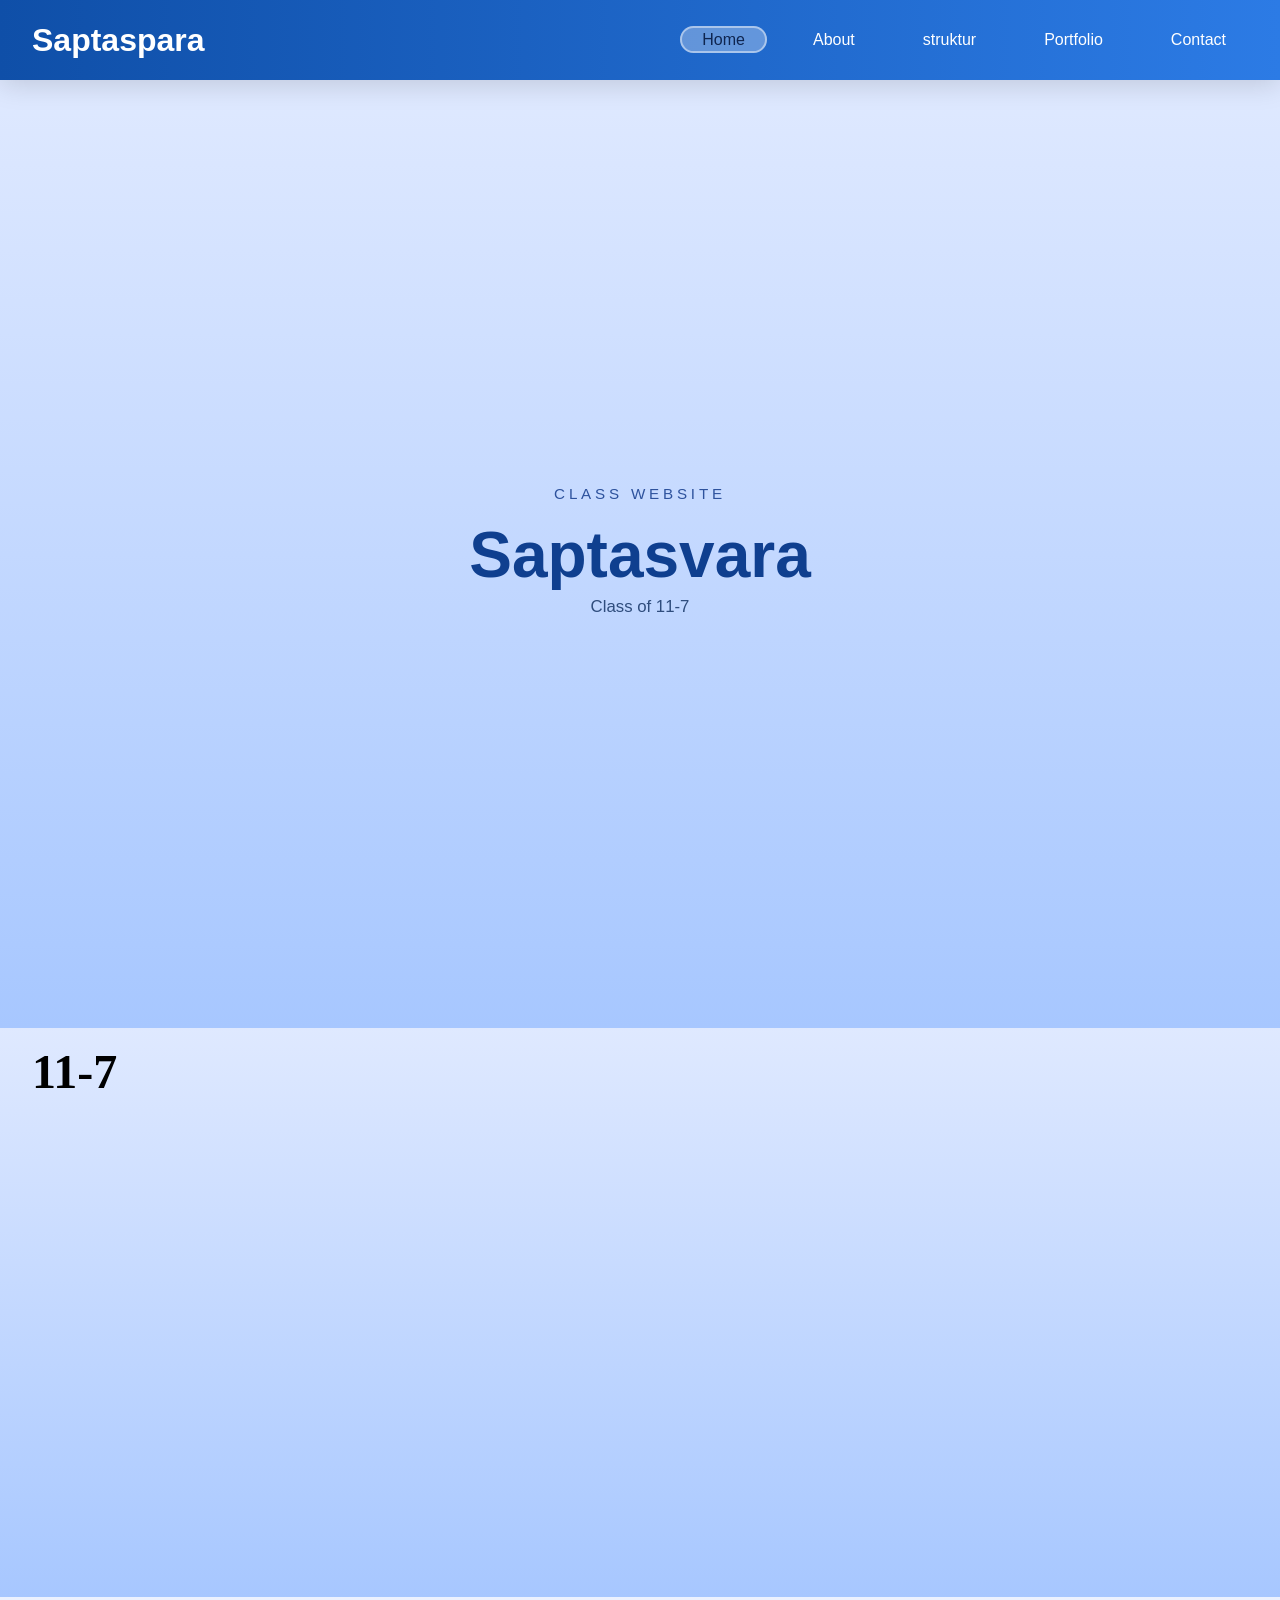
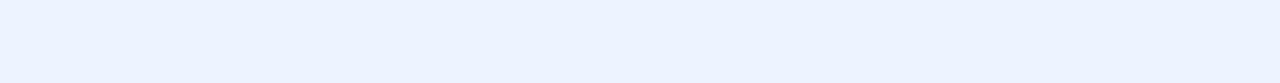
<file: index.html>
<!DOCTYPE html>
<html lang="en">
<head>
  <meta charset="UTF-8">
  <meta name="viewport" content="width=device-width, initial-scale=1.0">
  <meta http-equiv="X-UA-Compatible" content="ie=edge">
  <link rel="stylesheet" href="style.css">
  <title>Document</title>
</head>
<body>
    <nav class="navbar">
        <div class="navbar-container">
          <a href="index.html" class="navbar-logo">Saptaspara</a>
          <button class="navbar-toggle">
            <span class="bar"></span>
            <span class="bar"></span>
            <span class="bar"></span>
          </button>
          <ul class="navbar-menu">
            <li><a href="index.html" class="active">Home</a></li>
            <li><a href="#">About</a></li>
            <li><a href="struktur.html">struktur</a></li>
            <li><a href="#">Portfolio</a></li>
            <li><a href="#">Contact</a></li>
          </ul>
        </div>
    </nav>

  <section class="hero">
    <div class="hero-content">
      <span class="hero-label">Class Website</span>
      <h1>Saptasvara</h1>
      <p>Class of 11-7</p>
    </div>
  </section>

  <div class="section">
    <div class="subhead">
      <h1>11-7</h1>
    </div>
      <div class="parent1">
 

        <div class="gparent">
          <div class="grid4">
            <div class="child">
              <p class="txtDiv">Solidaritas</p>
            </div>
          </div>
          <div class="grid5">
            <div class="child">
              <p class="txtDiv">Tanpa Batas</p>
            </div>
          </div>
          <div class="grid6">
            <div class="child">
              <p class="txtDiv">Tetap </p>
            </div>
          </div>
          <div class="grid7">
            <div class="child">
              <p class="txtDiv">Kompak</p>
            </div>
          </div>
          <div class="grid8">
            <div class="child">
             <p class="txtDiv">Sampai</p>
            </div>
          </div>
          <div class="grid9">
            <div class="child">
              <p class="txtDiv">Tuntas</p>
            </div>
          </div>
          <div class="grid10">
            <div class="child">
              <p class="txtDiv">Saptasvara</p>
            </div>
          </div>
        </div>
      </div>
      
    </div>
  
  <script src="main.js"></script>
</body>
</html>
</file>
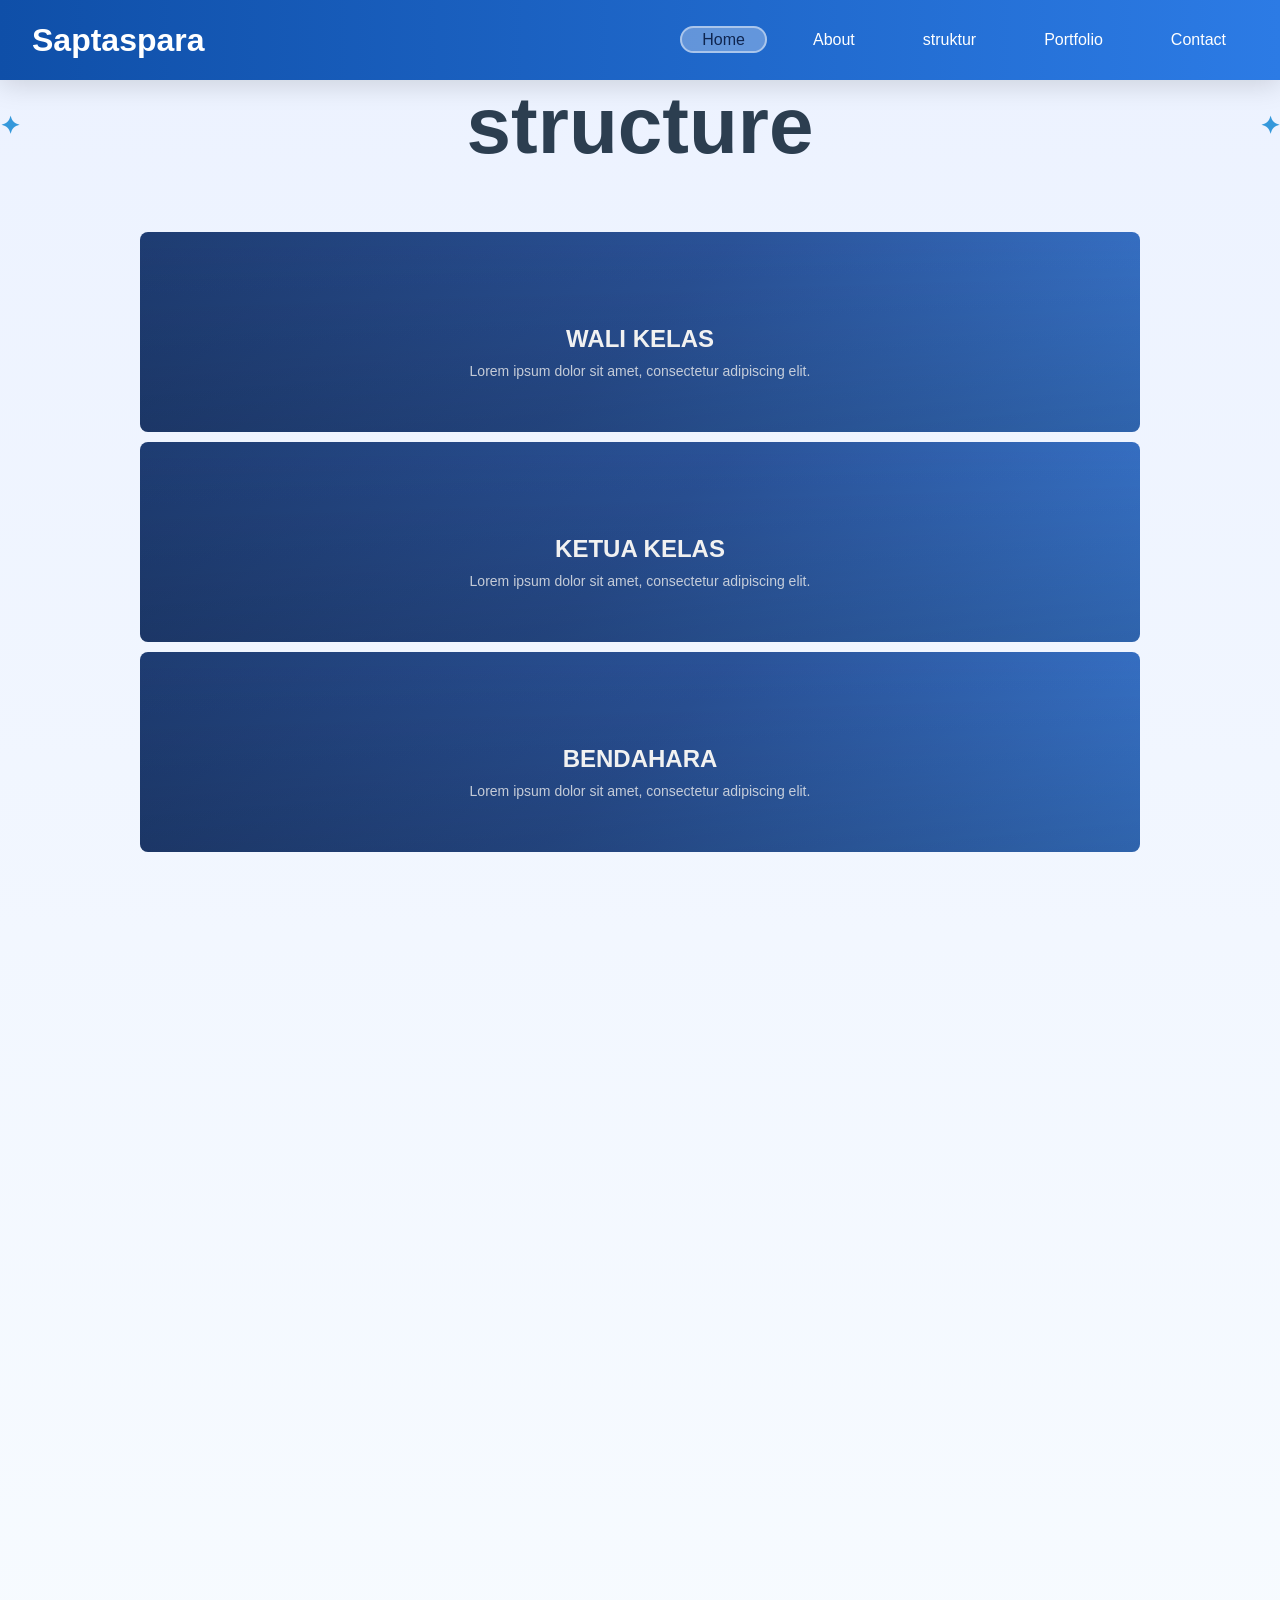
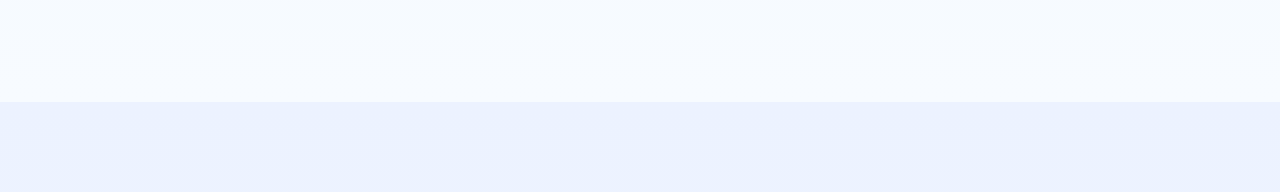
<file: struktur.html>
<!DOCTYPE html>
<html lang="en">
<head>
    <meta charset="UTF-8">
    <meta name="viewport" content="width=device-width, initial-scale=1.0">
    <link rel="stylesheet" href="style.css">
    <title>Document</title>
</head>
<body>
    <nav class="navbar">
        <div class="navbar-container">
          <a href="index.html" class="navbar-logo">Saptaspara</a>
          <button class="navbar-toggle">
            <span class="bar"></span>
            <span class="bar"></span>
            <span class="bar"></span>
          </button>
          <ul class="navbar-menu">
            <li><a href="index.html" class="active">Home</a></li>
            <li><a href="#">About</a></li>
            <li><a href="struktur.html">struktur</a></li>
            <li><a href="#">Portfolio</a></li>
            <li><a href="#">Contact</a></li>
          </ul>
        </div>
    </nav>
    <div class="heading-4"><h1>structure</h1></div>
    <div class="center-card">
    <div class="card">
  <div class="card-content">
    <p class="card-title">Wali Kelas
    </p><p class="card-para">Lorem ipsum dolor sit 
      amet, consectetur adipiscing elit.</p>
  </div>
</div>
    </div>
    <div class="center-card">
    <div class="card">
  <div class="card-content">
    <p class="card-title">Ketua Kelas
    </p><p class="card-para">Lorem ipsum dolor sit 
      amet, consectetur adipiscing elit.</p>
  </div>
</div>
    </div><div class="center-card">
    <div class="card">
  <div class="card-content">
    <p class="card-title">Bendahara
    </p><p class="card-para">Lorem ipsum dolor sit 
      amet, consectetur adipiscing elit.</p>
  </div>
</div>
    </div>
    <div class="center-card">
    <div class="card">
  <div class="card-content">
    <p class="card-title">Bendahara
    </p><p class="card-para">Lorem ipsum dolor sit 
      amet, consectetur adipiscing elit.</p>
  </div>
</div>
    </div>
    <div class="center-card">
    <div class="card">
  <div class="card-content">
    <p class="card-title">Sekretaris
    </p><p class="card-para">Lorem ipsum dolor sit 
      amet, consectetur adipiscing elit.</p>
  </div>
</div>
    </div>
 <div class="center-card">
   <div class="card">
    <div class="card-content">
     <p class="card-title">Sekretaris 2
     </p><p class="card-para">Lorem ipsum dolor sit 
      amet, consectetur adipiscing elit.</p>
    </div>
  </div>
 </div>
 </div>
    <div class="center-card">
    <div class="card">
  <div class="card-content">
    <p class="card-title">Bendahara
    </p><p class="card-para">Lorem ipsum dolor sit 
      amet, consectetur adipiscing elit.</p>
  </div>
    <script src="main.js"></script>
</body>
</html>
</file>
<file: style.css>
*{
  margin: 0;
  padding: 0;
}
body{
  height: 100%;
background: rgb(218, 218, 238);
  font-family: 'Segoe UI', Tahoma, Geneva, Verdana, sans-serif;

}

.navbar{
  display: flex;
  align-items: center;
  justify-content: center;
  height: 80px;
  width: 100%;
  position: sticky;
  top: 0;
  background: linear-gradient(90deg, #0f4fa8, #2c7be5);
  box-shadow: 0px 4px 28px rgba(0, 0, 0, 0.15);
  backdrop-filter: blur(10px);
  z-index: 999;
}
.navbar-container{
  display: flex;
  align-items: center;
  justify-content: space-between;
  width: 100%;
  padding: 0 2rem;
  max-width: 1600px;
}
.navbar-logo{
  font-size: 2rem;
  font-weight: 700;
  color: #ffffff;
  cursor: pointer;
  text-decoration: none;
}

.navbar-container .navbar-menu{
  display: flex;
  text-align: center;
  gap: 1.5rem;
  list-style: none;
}
.navbar-container .navbar-menu li a{
  text-decoration: none;
  color: white;
  font-weight: 500;
  padding: 3px 20px;
  border-radius: 20px;
  border: 2px solid transparent;
  transition: all 0.3s ease;
  white-space: nowrap;
}
.navbar-container .navbar-menu li a:hover,
.navbar-container .navbar-menu li a.active{
  color: #0f254f;
  background: rgba(255, 255, 255, 0.3);
  border: 2px solid rgba(255, 255, 255, 0.45);
}
.navbar-toggle{
  display: none;
  background: transparent;
  padding: 10px;
  border: none;
  cursor: pointer;
}

.hero{
  display: flex;
  align-items: center;
  justify-content: center;
  min-height: calc(100vh - 80px);
  padding: 4rem 2rem;
  background: linear-gradient(180deg, #dfe9ff 0%, #a7c7ff 100%);
  color: #0b2140;
  text-align: center;
}
.hero-content{
  width: 100%;
  max-width: 1100px;
  padding: 0;
  background: transparent;
  border-radius: 0;
  box-shadow: none;
  backdrop-filter: none;
}
.hero-label{
  display: inline-block;
  font-size: 0.95rem;
  letter-spacing: 0.25em;
  text-transform: uppercase;
  color: #2d529d;
  margin-bottom: 1rem;
}
.hero h1{
  font-size: clamp(3rem, 5vw, 5rem);

  color: #0f3f8f;
}
.hero p{
  font-size: 1.05rem;
  line-height: 1.8;
  color: #2f4d7d;
  max-width: 720px;
  margin: 0 auto;
}

body{
  min-height: 100vh;
  background: linear-gradient(180deg, #ecf2ff 0%, #f7fbff 100%);
}

.bar{
  display: block;
  width: 25px;
  height: 3px;
  margin: 5px auto;
  background: white;
  transition: all 0.3s ease ;
}
.section {

  padding: 1rem;
  background: linear-gradient(180deg, #dfe9ff 0%, #a7c7ff 100%);
  

}
.subhead{

  margin-left: 1rem;
  font-weight: bold;
  font-family: 'Times New Roman', Times, serif;
  font-size: x-large;
}
.parent1 {
    display: flex;
  justify-content: center;

}
.gparent {
  display: grid;
  grid-template-columns: repeat(7, 150px);
  grid-template-rows: repeat(3, 150px);
  gap: 1rem;
}

.child {
  opacity: 0;
  transform: translate(0, 100px);
  transition: opacity 0.5s ease, transform 0.5s ease;
  display: flex;
  align-items: center;
  justify-content: center;
  background-color: #185FA5;
  font-family: 'Lucida Sans', 'Lucida Sans Regular', 'Lucida Grande', 'Lucida Sans Unicode', Geneva, Verdana, sans-serif;
  font-weight: bold;
  border-radius: 1rem;
  border: 1px solid rgb(0, 38, 255);
  height: 100%;
  /* hapus width: 150px agar mengikuti grid */
  color: white;
}


.child:hover{
  background-color: white;
  color: blue;
  transition: ease-in ;
  transition-duration: 200ms;
  
}
.child p {
  margin-left: 8px;
  margin-top: 8px;
}

/* Baris 3, Kolom 1–3 */
.grid4 {
  grid-column: 1 / span 3;
  grid-row: 3;
}

/* Baris 1–2, Kolom 1 */
.grid5 {
  grid-column: span 1 / span 1;
  grid-row: 1 / span 2;
}

/* Baris 1–2, Kolom 2–3 */
.grid6 {
  grid-column: 2 / span 2;
  grid-row: 1 / span 2;
}

/* Baris 1–3, Kolom 4 */
.grid7 {
  grid-column: 4 / span 1;
  grid-row: 1 / span 3;
}
.grid8{
  grid-column: 5 / span 1 ;
  grid-row: 1 / span 2;
  
}
.grid9{
  grid-column: 6 / span 2;
  grid-row: 1 / span 2;

}
.grid10{
  grid-column: 5 / span 3;
  grid-row: 3 ;
}
@media (max-width: 768px){
  .navbar{
    backdrop-filter: none;

  }
  .navbar-container .navbar-menu{
    display: none;
    flex-direction: column;
    align-items: flex-start;
    gap: 1.7rem !important;
    position: absolute;
    height: 100vh;
    width: 250px;  
    top: 0;
    right: 0;
    padding: 5rem 1.5rem;
    box-shadow: 0px 10px 10px rgba(0, 0, 0, 0.5);
    backdrop-filter: blur(10px);
  }
  .navbar-container .navbar-menu.active{
    display: flex;
  }
  .navbar-toggle{
   display: block;
   z-index: 999;
  }
  .navbar-toggle.active .bar:nth-child(2){
    opacity: 0;
  }
  .navbar-toggle.active .bar:nth-child(1){
    transform: translateY(8px) rotate(45deg);
  }
  .navbar-toggle.active .bar:nth-child(3){
    transform: translateY(-8px) rotate(-45deg);
  }
}
@media (max-width: 600px) {
  .gparent {
    grid-template-columns: repeat(2, minmax(0, 1fr));
    grid-auto-rows: 150px;
  }

  .gparent > .grid4,
  .gparent > .grid5,
  .gparent > .grid6,
  .gparent > .grid7,
  .gparent > .grid8,
  .gparent > .grid9,
  .gparent > .grid10 {
    grid-column: span 1 !important;
    grid-row: auto !important;
    
  }
}


@media(max-width: 480px){

  .navbar-container{
    padding: 0 1rem;
  }
  .navbar-logo{
    font-size: 1.5rem;
  }
  .navbar-container .navbar-menu li a{
    font-size: 1.2rem;
    padding: 3px 15px;
  }
  
}


@media(max-width: 600px){
  .gparent {
    grid-template-columns:  380px; /* 2 kolom, ikut lebar layar */
     /* tinggi otomatis */
    gap: 8px;
  }

  .grid4,
  .grid5,
  .grid6,
  .grid7,
  .grid8,
  .grid9,
  .grid10 {
 
    grid-column: unset;
    grid-row: unset;
  }

  .child {
    width: 100%; /* jangan pakai width tetap */
    min-height: 80px;
    border-radius: 1.2rem;
 }
 .subhead{
  display: flex;
  justify-content: center;
  margin: 8px;
 }
}

  .card{
    width: 95%;           /* Lebih lebar di HP agar tidak mubazir space */
    translate: 0 50px;
  }
   .list-siswa{
    width: 250px;
    font-size: 12px;
    font-weight: bold;
  }


.headers{
  text-align: center;
  color: white;
  margin: 40px 0;
}
/* From Uiverse.io by gharsh11032000 */ 
.center-card{
    display: flex;
    justify-content: center;
    margin: 10px;
   
    
}
.card {
  opacity: 0;
  translate:0 100px;
  width: 90%;            /* Gunakan persentase agar mengikuti layar */
  max-width: 1000px;     /* Batas maksimal tetap 1000px di layar besar */
  min-height: 200px;     /* Biarkan tinggi menyesuaikan konten jika teksnya panjang */
  height: auto;
  background-color: #4158D0;
  background-image: linear-gradient(135deg, #1e3c72 0%, #2a5298 50%, #3a7bd5 100%);
  border-radius: 8px;
  color: white;
  overflow: hidden;
  position: relative;
  transform-style: preserve-3d;
  perspective: 1000px;
  transition: all 0.5s cubic-bezier(0.23, 1, 0.320, 1);
  cursor: pointer;
}

.card-content {
  padding: 20px;
  position: relative;
  z-index: 1;
  display: flex;
  flex-direction: column;
  gap: 10px;
  color: white;
  align-items: center;
  justify-content: center;
  text-align: center;
  height: 100%;
}

.card-content .card-title {
  font-size: 24px;
  font-weight: 700;
  color: inherit;
  text-transform: uppercase;
}

.card-content .card-para {
  color: inherit;
  opacity: 0.8;
  font-size: 14px;
}

.card:hover {
  transform: rotateY(10deg) rotateX(10deg) scale(1.05);
  box-shadow: 0 10px 20px rgba(0, 0, 0, 0.2);
}

.card:before {
  content: "";
  position: absolute;
  top: 0;
  left: 0;
  width: 100%;
  height: 100%;
  background: linear-gradient(transparent, rgba(0, 0, 0, 0.1));
  transition: transform 0.5s cubic-bezier(0.23, 1, 0.320, 1);
  z-index: 1;
}

.card:hover:before {
  transform: translateX(-100%);
}

.card:after {
  content: "";
  position: absolute;
  top: 0;
  right: 0;
  width: 100%;
  height: 100%;
  background: linear-gradient(transparent, rgba(0, 0, 0, 0.1));
  transition: transform 0.5s cubic-bezier(0.23, 1, 0.320, 1);
  z-index: 1;
}

.card:hover:after {
  transform: translateX(100%);
}
.card.show{
  opacity: 1;
  translate: 0 0;
}
.heading-4 {
            font-size: 2.5rem;
            font-weight: 700;
            color: #2c3e50;
            position: relative;
            text-align: center;
            margin-bottom: 60px;
            padding: 0 40px;
        }

        .heading-4::before,
        .heading-4::after {
            content: '✦';
            position: absolute;
            top: 50%;
            transform: translateY(-50%);
            color: #3498db;
            font-size: 1.5rem;
        }

        .heading-4::before {
            left: 0;
        }

        .heading-4::after {
            right: 0;
        }
.siswa-li .show-li{
  opacity: 1;
  transform: translateX(0);
}

.child.show-child {
  opacity: 1;
  transform: translate(0, 0);
}
</file>
